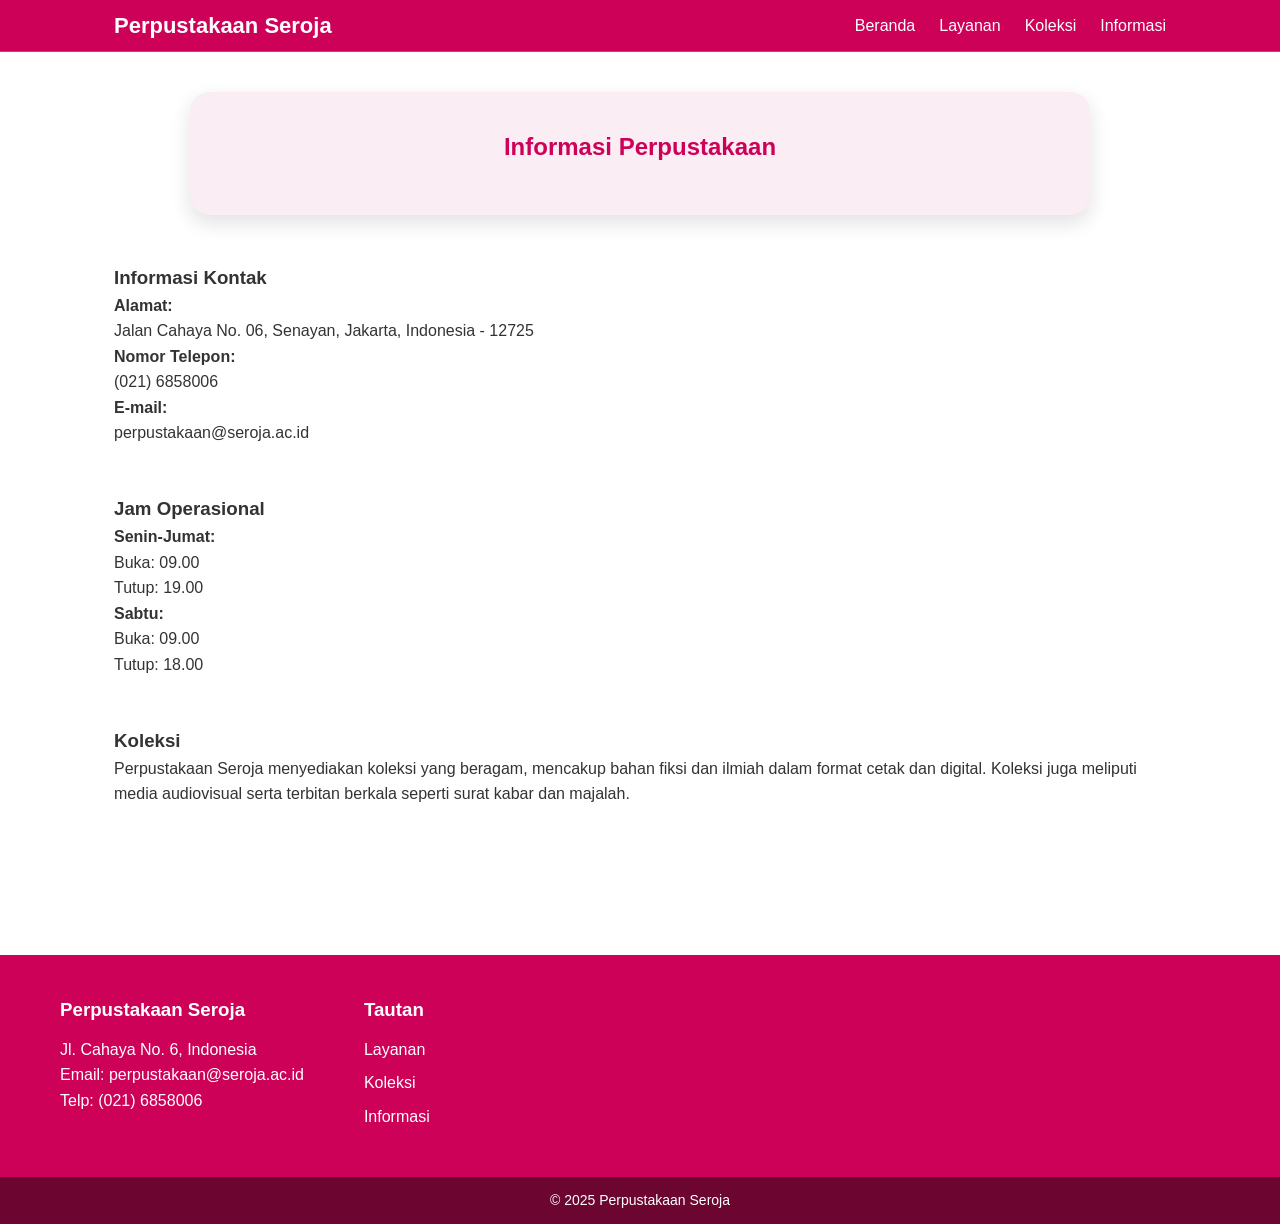
<file: informasi.html>
<!DOCTYPE html>
<html lang="id">
<head>
    <meta charset="UTF-8">
    <title>Informasi Perpustakaan | Perpustakaan Seroja</title>
    <meta name="viewport" content="width=device-width, initial-scale=1.0">
    <link rel="stylesheet" href="style.css">
</head>

<body>

<header>
    <nav>
        <h1>Perpustakaan Seroja</h1>
        <ul>
            <li><a href="index.html">Beranda</a></li>
            <li><a href="layanan.html">Layanan</a></li>
            <li><a href="koleksi.html">Koleksi</a></li>
            <li><a href="informasi.html">Informasi</a></li>
        </ul>
    </nav>
</header>

<main>

    <section class="info-utama">
        <h2>Informasi Perpustakaan</h2>
    </section>

    <section class="info-section">
        <h3>Informasi Kontak</h3>

        <p>
            <strong>Alamat:</strong><br>
            Jalan Cahaya No. 06, Senayan, Jakarta, Indonesia - 12725<br>
        </p>

        <p>
            <strong>Nomor Telepon:</strong><br>
            (021) 6858006
        </p>

        <p>
            <strong>E-mail:</strong><br>
            perpustakaan@seroja.ac.id
        </p>
    </section>

    <section class="info-section">
        <h3>Jam Operasional</h3>

        <p>
            <strong>Senin-Jumat:</strong><br>
            Buka: 09.00<br>
            Tutup: 19.00
        </p>

        <p>
            <strong>Sabtu:</strong><br>
            Buka: 09.00<br>
            Tutup: 18.00
        </p>
    </section>

    <section class="info-section">
        <h3>Koleksi</h3>
        <p>
            Perpustakaan Seroja menyediakan koleksi yang beragam, mencakup bahan fiksi dan ilmiah dalam format cetak dan digital. 
            Koleksi juga meliputi media audiovisual serta terbitan berkala seperti surat kabar dan majalah.
        </p>
    </section>

</main>

<footer>
    <div class="footer-main">
        <div class="footer-info">
            <h3>Perpustakaan Seroja</h3>
            <p>
                Jl. Cahaya No. 6, Indonesia<br>
                Email: perpustakaan@seroja.ac.id<br>
                Telp: (021) 6858006
            </p>
        </div>

        <div class="footer-link">
            <h3>Tautan</h3>
            <ul>
                <li><a href="layanan.html">Layanan</a></li>
                <li><a href="koleksi.html">Koleksi</a></li>
                <li><a href="informasi.html">Informasi</a></li>
            </ul>
        </div>
    </div>

    <div class="footer-bottom">
        <p>© 2025 Perpustakaan Seroja</p>
    </div>
</footer>

</body>
</html>
</file>
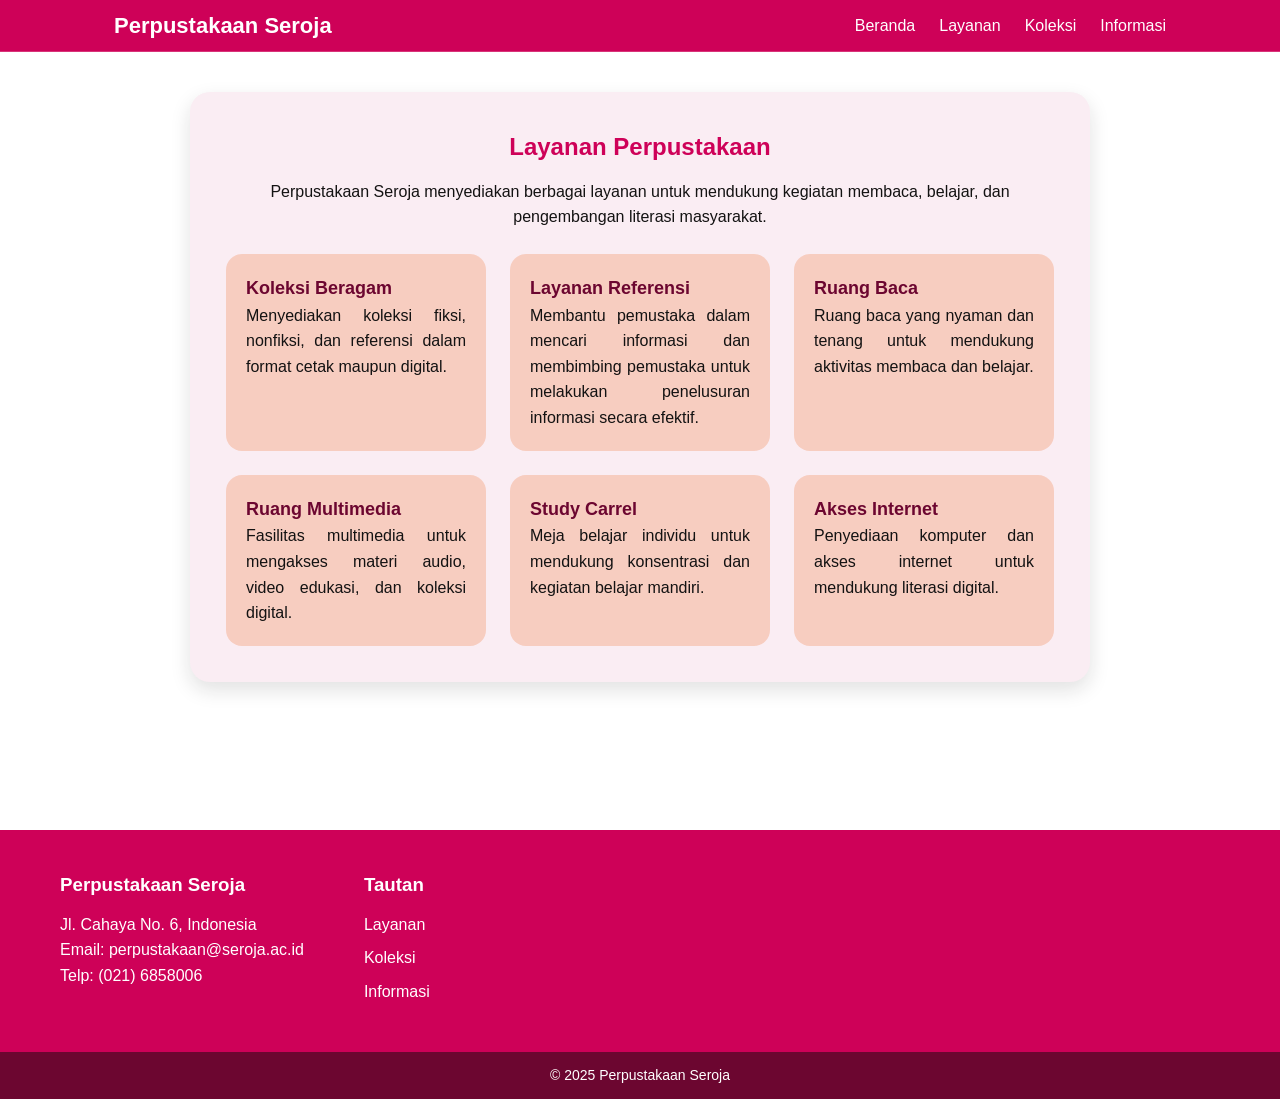
<file: layanan.html>
<!DOCTYPE html>
<html lang="id">
<head>
    <meta charset="UTF-8">
    <title>Layanan</title>
    <meta name="viewport" content="width=device-width, initial-scale=1.0">
    <link rel="stylesheet" href="style.css">
</head>

<body>
    <header>
        <nav>
            <h1>Perpustakaan Seroja</h1>
            <ul>
                <li><a href="index.html">Beranda</a></li>
                <li><a href="layanan.html">Layanan</a></li>
                <li><a href="koleksi.html">Koleksi</a></li>
                <li><a href="informasi.html">Informasi</a></li>
            </ul>
         </nav>
    </header>

    <main>
        <section>
            <h2>Layanan Perpustakaan</h2>
            <p>
                Perpustakaan Seroja menyediakan berbagai layanan untuk mendukung
                kegiatan membaca, belajar, dan pengembangan literasi masyarakat.
            </p>

            <div class="layanan-grid">

                <div class="layanan-item">
                    <h3>Koleksi Beragam</h3>
                    <p>
                        Menyediakan koleksi fiksi, nonfiksi, dan referensi dalam
                        format cetak maupun digital.
                    </p>
                </div>

                <div class="layanan-item">
                    <h3>Layanan Referensi</h3>
                    <p>
                        Membantu pemustaka dalam mencari informasi dan membimbing pemustaka untuk melakukan penelusuran informasi secara efektif.
                    </p>
                </div>

                <div class="layanan-item">
                    <h3>Ruang Baca</h3>
                    <p>
                        Ruang baca yang nyaman dan tenang untuk mendukung
                        aktivitas membaca dan belajar.
                    </p>
                </div>

                <div class="layanan-item">
                    <h3>Ruang Multimedia</h3>
                    <p>
                        Fasilitas multimedia untuk mengakses materi audio,
                        video edukasi, dan koleksi digital.
                    </p>
                </div>

                <div class="layanan-item">
                    <h3>Study Carrel</h3>
                    <p>
                        Meja belajar individu untuk mendukung konsentrasi
                        dan kegiatan belajar mandiri.
                    </p>
                </div>

                <div class="layanan-item">
                    <h3>Akses Internet</h3>
                    <p>
                        Penyediaan komputer dan akses internet untuk
                        mendukung literasi digital.
                    </p>
                </div>

            </div>
        </section>
    </main>

    <footer>
        <div class="footer-main">
            <div class="footer-info">
            <h3>Perpustakaan Seroja</h3>
            <p>
                Jl. Cahaya No. 6, Indonesia<br>
                Email: perpustakaan@seroja.ac.id<br>
                Telp: (021) 6858006
            </p>
            </div>

            <div class="footer-link">
            <h3>Tautan</h3>
            <ul>
                <li><a href="layanan.html">Layanan</a></li>
                <li><a href="koleksi.html">Koleksi</a></li>
                <li><a href="informasi.html">Informasi</a></li>
            </ul>
            </div>
        </div>

        <div class="footer-bottom">
        <p>© 2025 Perpustakaan Seroja</p>
        </div>
    </footer>

</body>
</html>
</file>
<file: style.css>
*{
  margin: 0;
  padding: 0;
  box-sizing: border-box;
}

html {
  scroll-behavior: smooth;
}

body {
  font-family: Arial, Helvetica, sans-serif;
  background-color: #ffffff;
  color: #333;
  line-height: 1.6;
}

header {
  background-color: #CE0158;
  border-bottom: 1px solid rgba(255, 255, 255, 0.2);
  position: sticky;
  top: 0;
  z-index: 1000;
}

nav {
  max-width: 1100px;
  margin: 0 auto;
  padding: 8px 24px;
  display: flex;
  justify-content: space-between;
  align-items: center;
}

nav h1 {
  color: #ffffff;
  font-size: 22px;
}

nav ul {
  list-style: none;
  display: flex;
  gap: 24px;
}

nav ul li a {
  color: #ffffff;
  text-decoration: none;
  font-weight: 500;
}

nav ul li a:hover {
  text-decoration: underline;
}

main {
  max-width: 1100px;
  margin: 0 auto;
  padding: 40px 24px;
}

section {
  margin-bottom: 48px;
}

section h2 {
  margin-bottom: 12px;
}

main section:first-of-type {
  background-color:#faedf3;
  padding: 36px;
  border-radius: 20px;

  max-width: 900px;      
  margin: 0 auto 48px;   
  text-align: center;    
  box-shadow: 0 8px 20px rgba(26, 25, 25, 0.13);
}

main section:first-of-type h2 {
  color: #CE0158;
}

main section:first-of-type p {
  color: #131212;
}
.layanan-grid {
  display: grid;
  grid-template-columns: repeat(3, 1fr);
  gap: 24px;
  margin-top: 24px;
}

.layanan-item {
  background-color: rgba(248, 201, 186, 0.89);
  border-radius: 16px;
  padding: 20px;
  text-align: justify;
  color: #6C0630;
}

.layanan-item img {
  width: 100%;
  height: 180px;
  object-fit: contain;
  border-radius: 12px;
  margin-bottom: 12px;
}

.layanan-item h3 {
  font-size: 18px;
}

footer {
  margin-top: 60px;
}

.footer-main {
  background-color: #CE0158;
  color: #ffffff;
  display: flex;
  gap: 60px;
  padding: 40px 60px;
}

.footer-main h3 {
  margin-bottom: 12px;
}

.footer-main ul {
  list-style: none;
}

.footer-main ul li {
  margin-bottom: 8px;
}

.footer-main a {
  color: #ffffff;
  text-decoration: none;
}

.footer-main a:hover {
  text-decoration: underline;
}

.footer-bottom {
  background-color: #6C0630;
  color: #ffffff;
  padding: 12px 60px;
  font-size: 14px;
  text-align: center;  
}


@media (max-width: 768px) {

  nav {
    flex-direction: column;
    align-items: center;
    gap: 8px;
    padding: 12px 16px;
  }

  nav h1 {
    font-size: 18px;
  }

  nav ul {
    flex-direction: row;
    flex-wrap: wrap;
    justify-content: center;
    gap: 12px;
  }

  nav ul li a {
    font-size: 14px;
  }

  main {
    padding: 24px 16px;
  }

  main section:first-of-type {
    padding: 24px;
    margin-bottom: 36px;
  }

  .layanan-grid {
    grid-template-columns: 1fr;
  }

  .layanan-item img {
    height: 160px;
  }

  .footer-main {
    flex-direction: column;
    gap: 32px;
    padding: 32px 24px;
  }

  .footer-bottom {
    padding: 12px 24px;
    text-align: left;
  }
}
</file>
